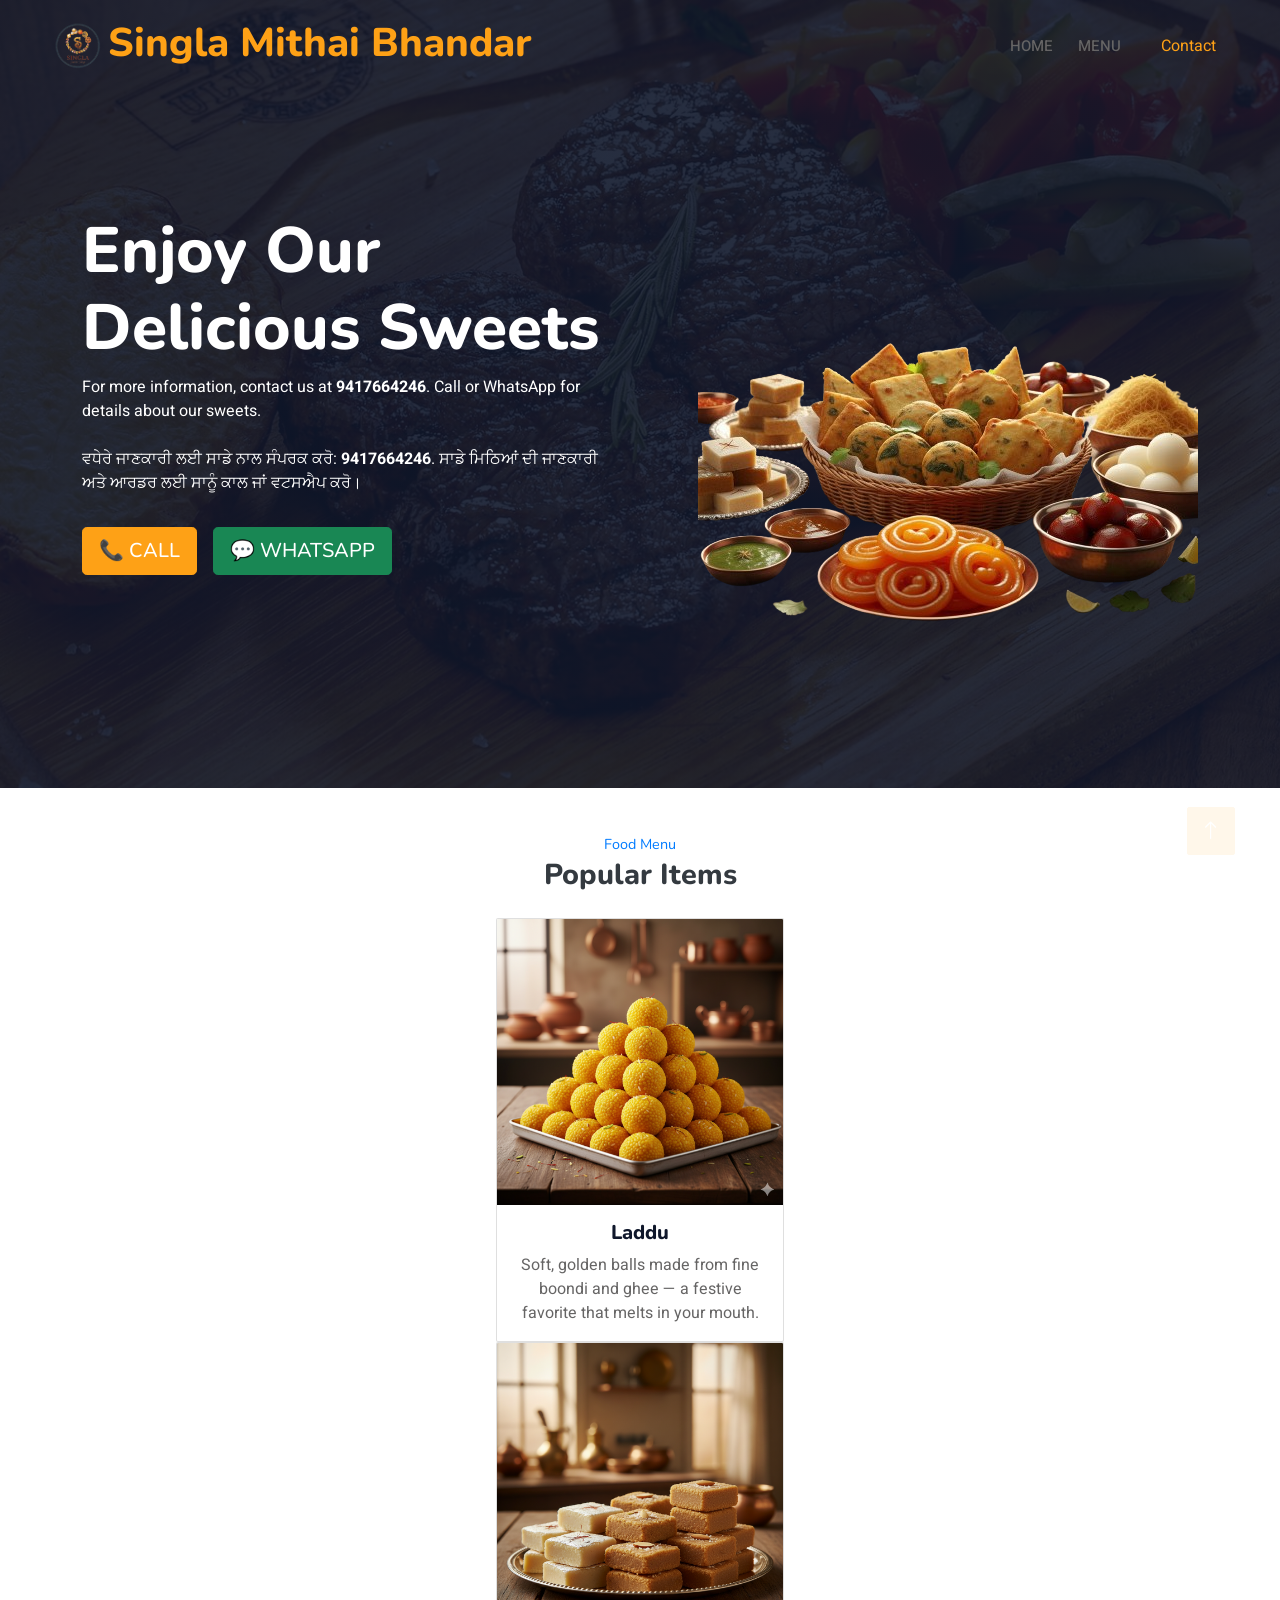
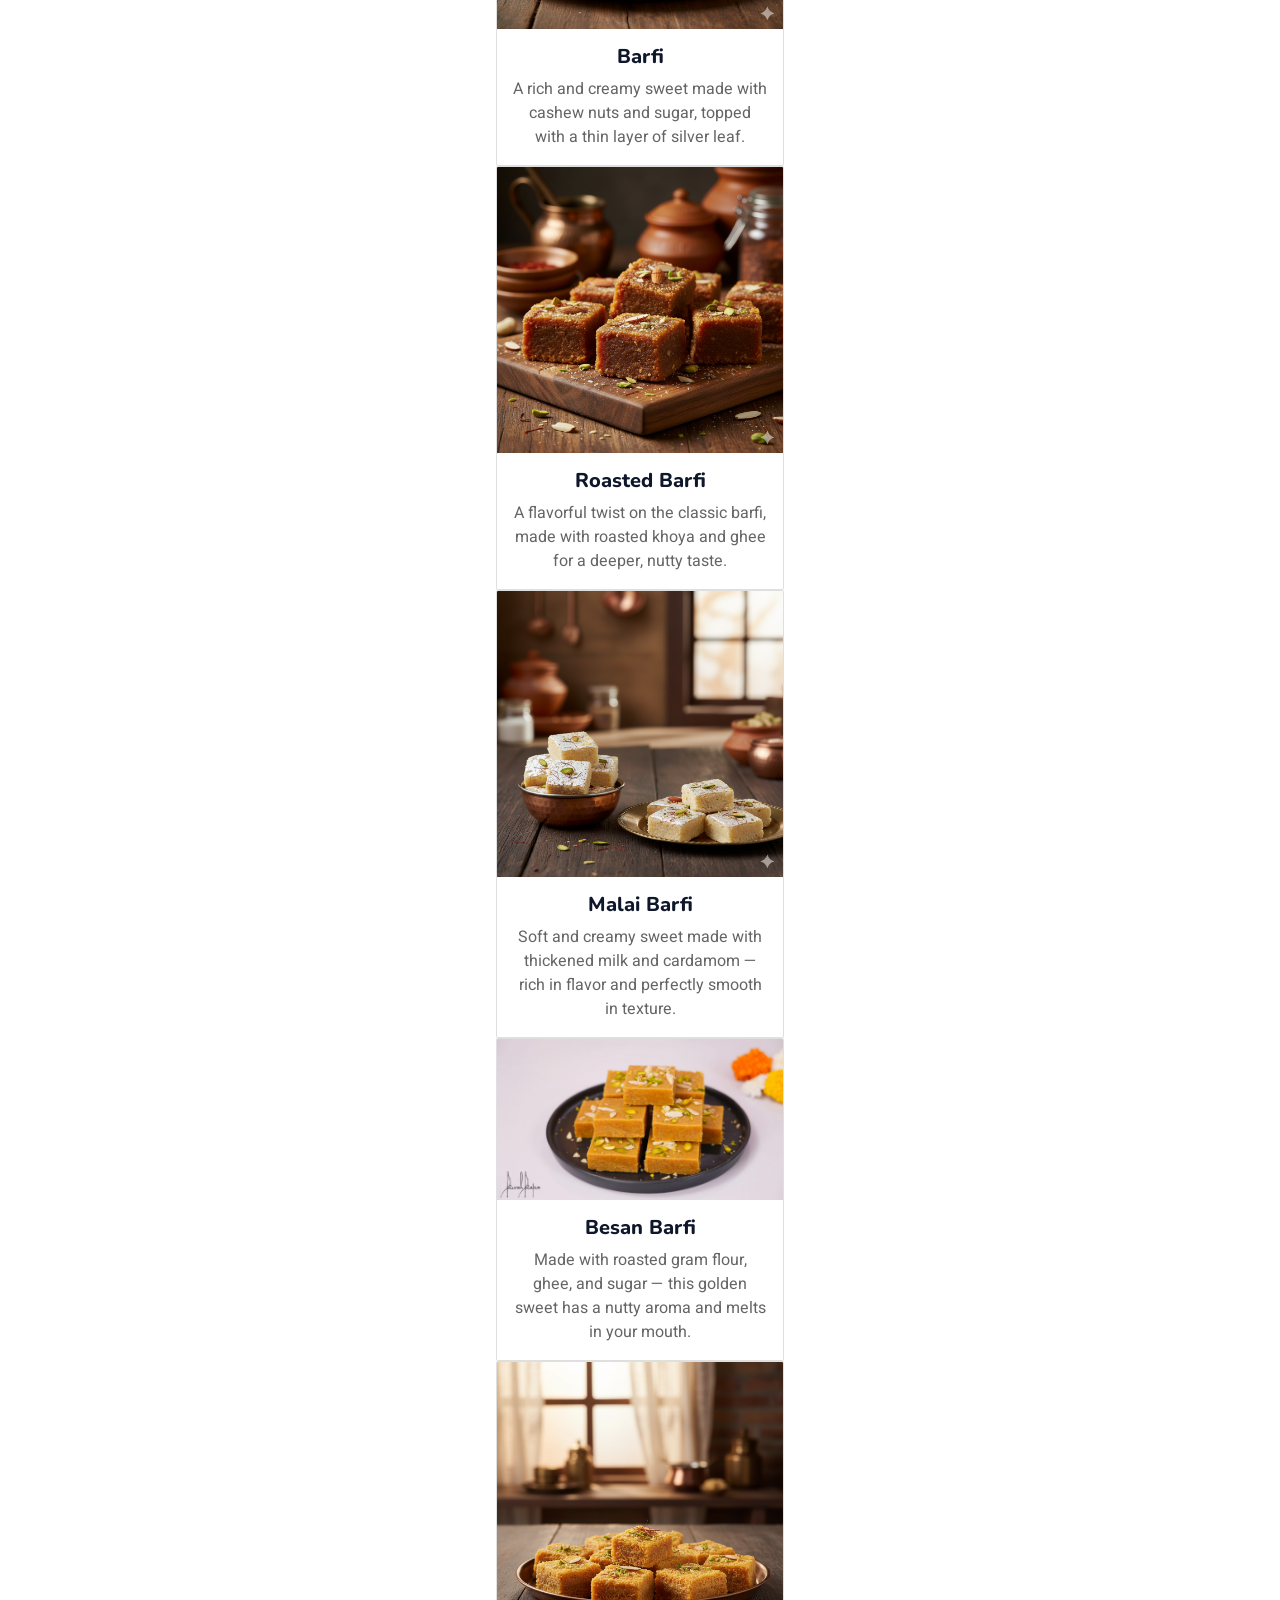
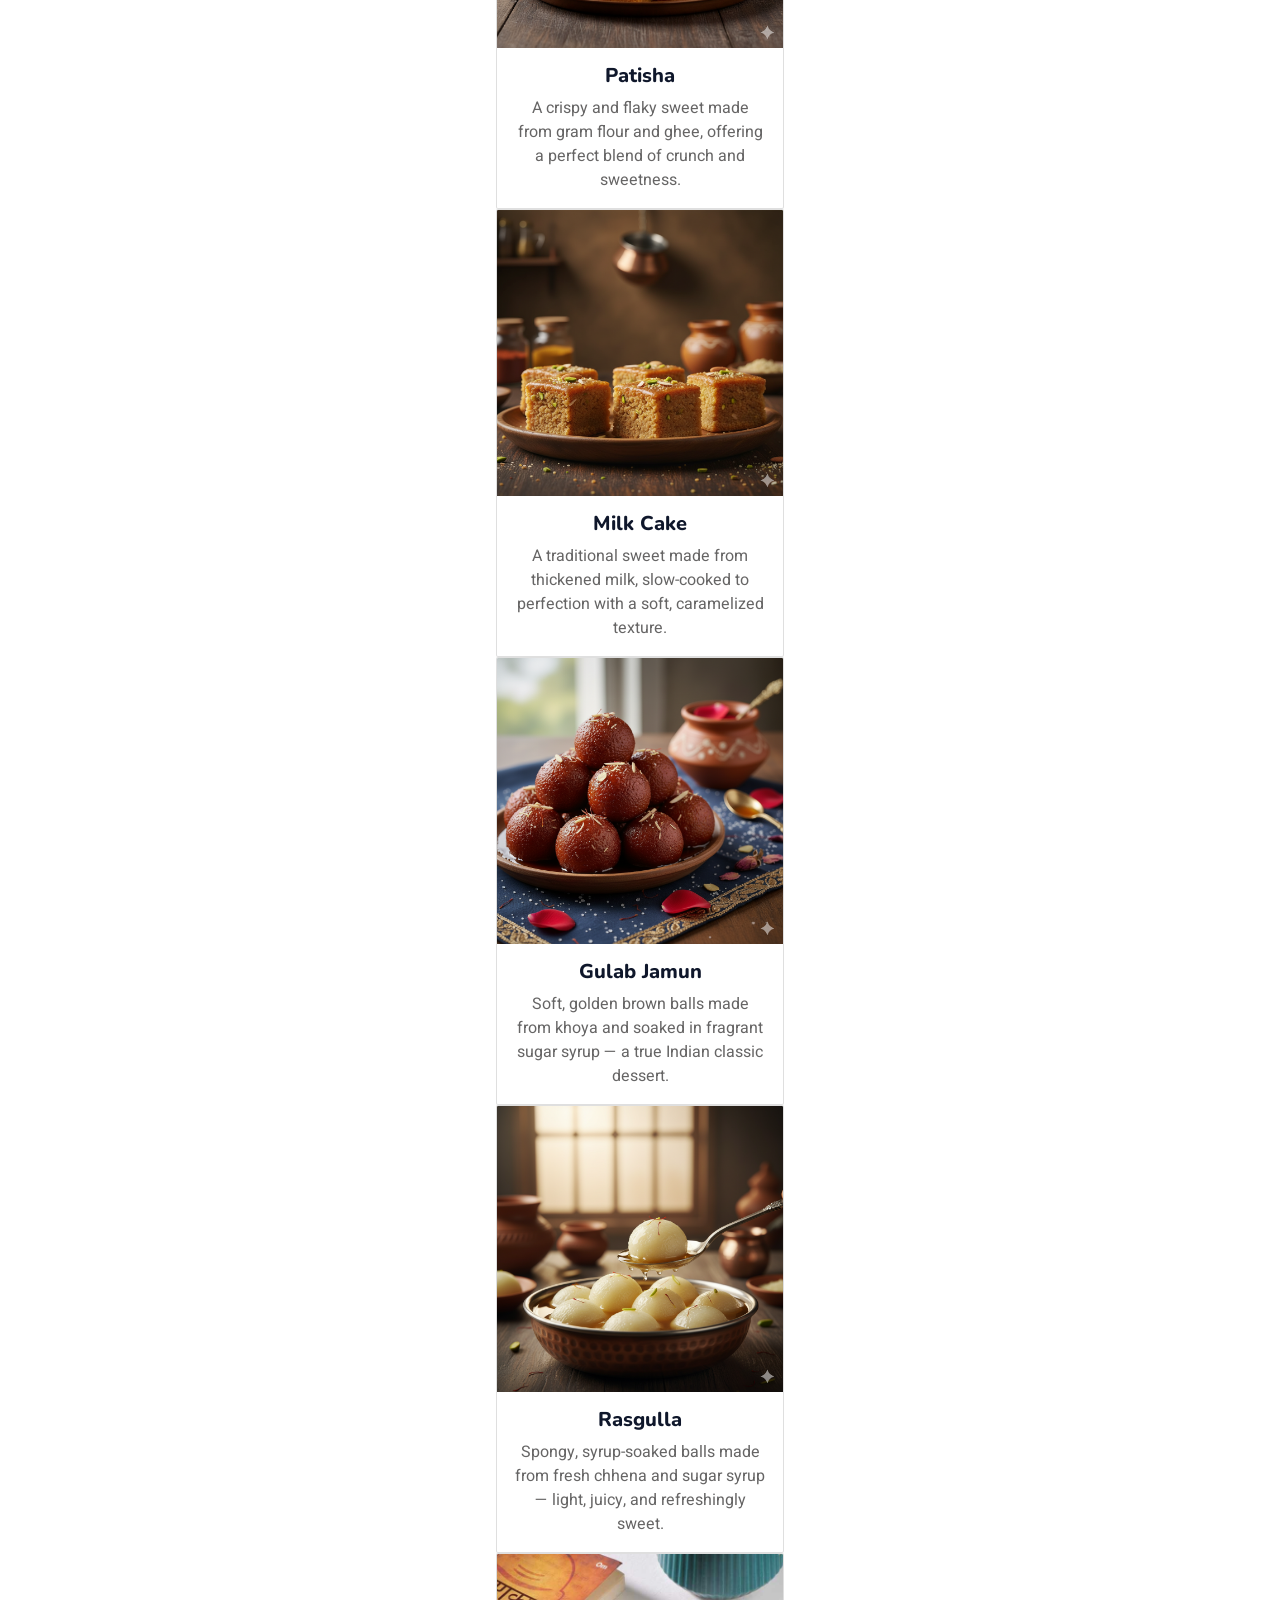
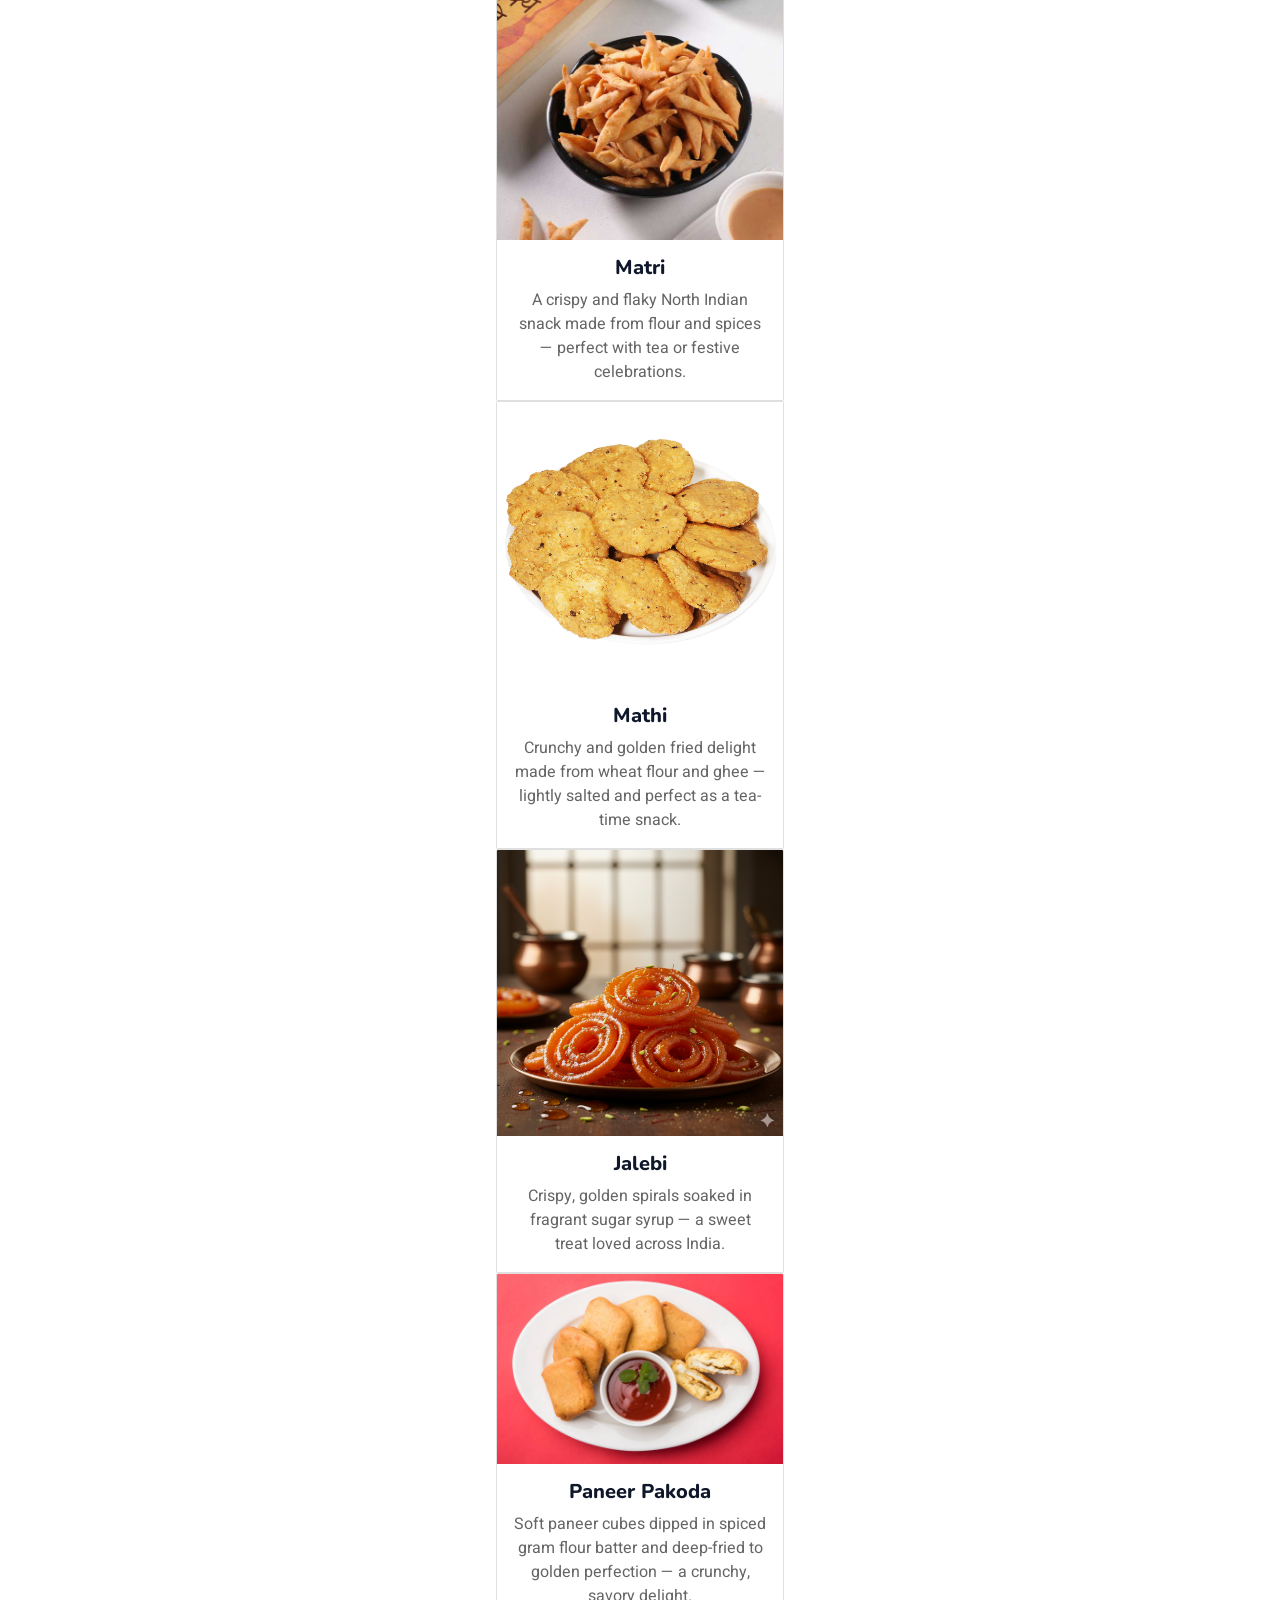
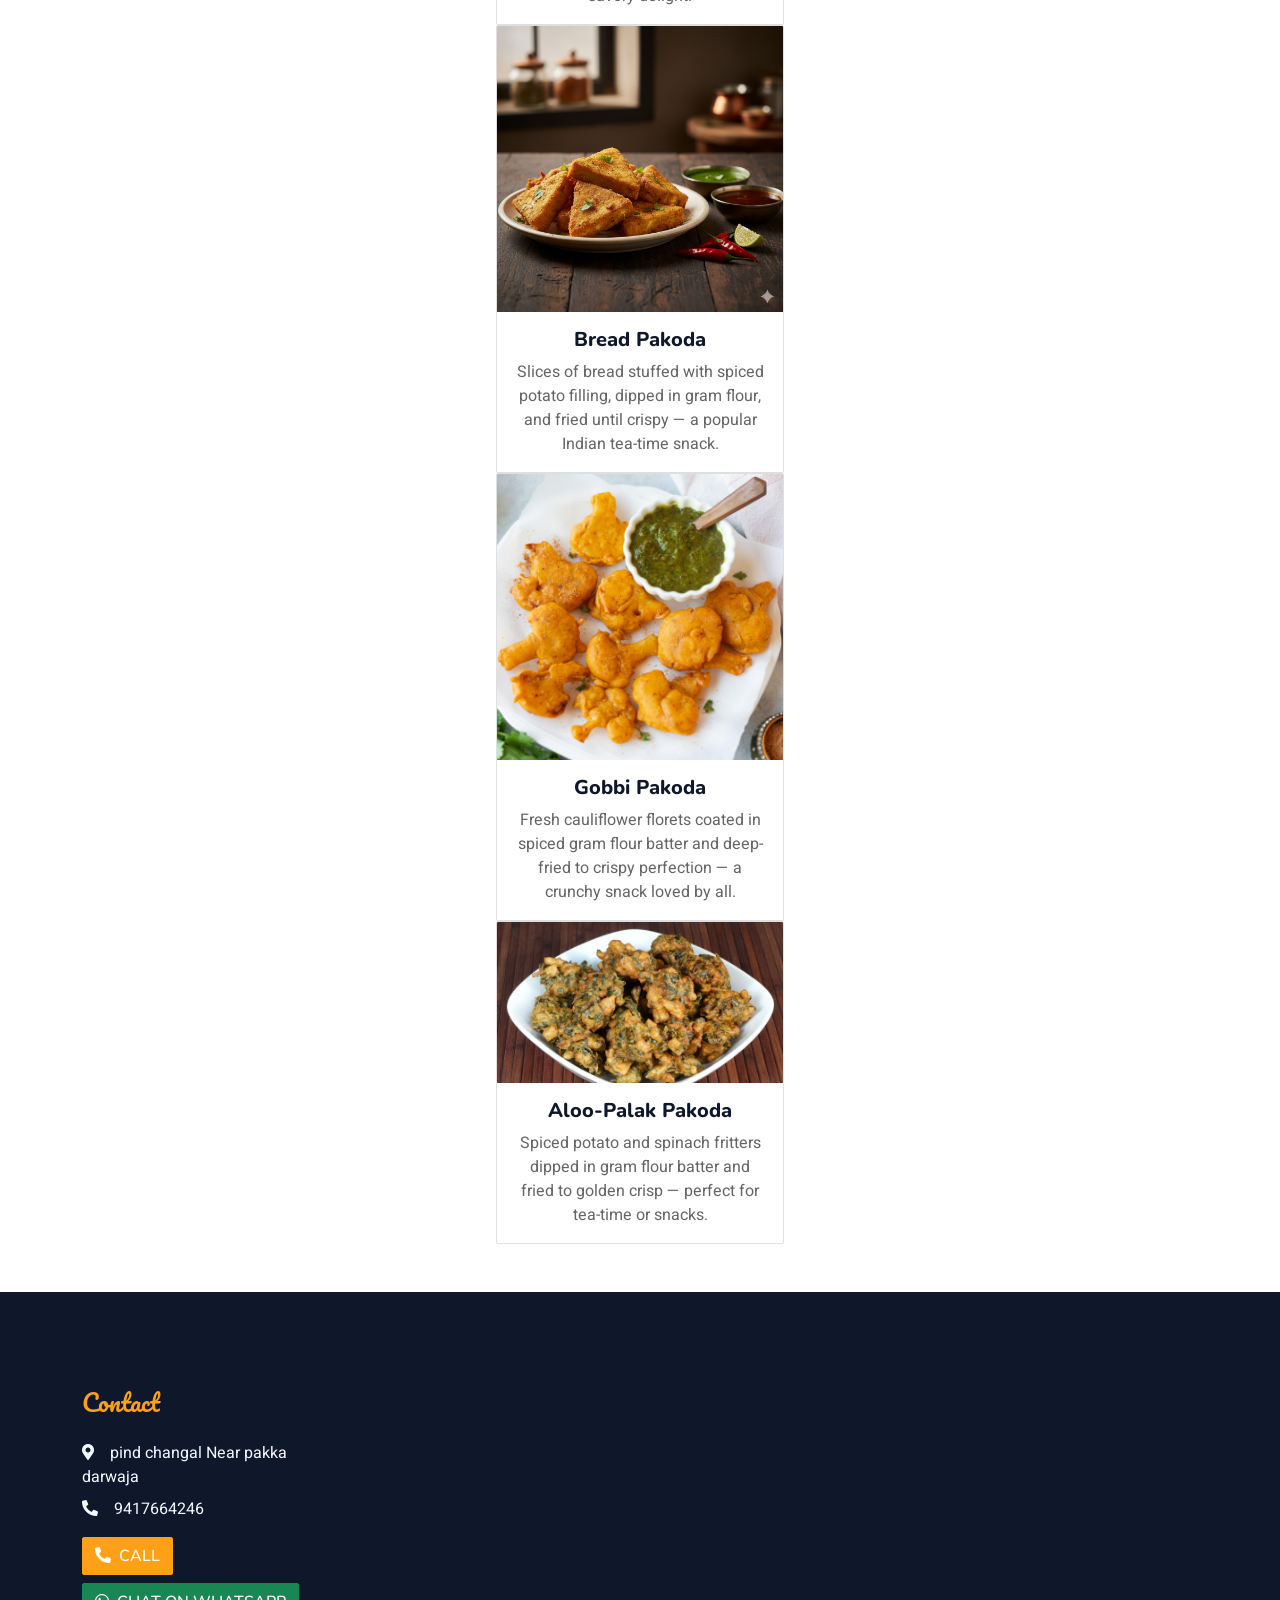
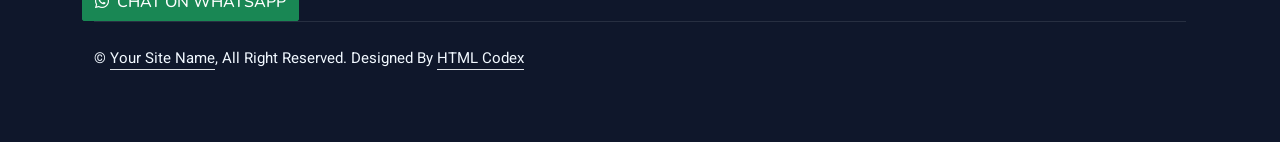
<file: index.html>
<!DOCTYPE html>
<html lang="en">

<head>
    <meta charset="utf-8">

    <!-- Page Title -->
    <title>Singla Mittal Bhandar</title>

    <!-- Basic Meta Tags -->
    <meta name="viewport" content="width=device-width, initial-scale=1.0">

    <meta name="keywords"
          content="Singla Mittal Bhandar, sweets, mithai">

    <meta name="description"
          content="Welcome to Singla Mittal Bhandar. Explore our products and services.">


    <!-- Facebook / WhatsApp / Social Media Preview -->
    <meta property="og:title"
          content="Singla Mittal Bhandar">

    <meta property="og:description"
          content="Welcome to Singla Mittal Bhandar. Explore our products and services.">

    <meta property="og:type"
          content="website">

    <meta property="og:url"
          content="https://singla-site.pages.dev/">

    <meta property="og:image"
          content="https://singla-site.pages.dev/img/facebook.jpg">

    <meta property="og:image:width"
          content="1200">

    <meta property="og:image:height"
          content="630">

    <meta property="og:image:alt"
          content="Singla Mittal Bhandar">

    <meta property="og:site_name"
          content="Singla Mittal Bhandar">


    <!-- Favicon -->
    <link href="img/favicon.ico" rel="icon">


    <!-- Google Web Fonts -->
    <link rel="preconnect" href="https://fonts.googleapis.com">

    <link rel="preconnect"
          href="https://fonts.gstatic.com"
          crossorigin>

    <link
        href="https://fonts.googleapis.com/css2?family=Heebo:wght@400;500;600&family=Nunito:wght@600;700;800&family=Pacifico&display=swap"
        rel="stylesheet">


    <!-- Icon Font Stylesheet -->
    <link
        href="https://cdnjs.cloudflare.com/ajax/libs/font-awesome/5.10.0/css/all.min.css"
        rel="stylesheet">

    <link
        href="https://cdn.jsdelivr.net/npm/bootstrap-icons@1.4.1/font/bootstrap-icons.css"
        rel="stylesheet">


    <!-- Libraries Stylesheet -->
    <link href="lib/animate/animate.min.css"
          rel="stylesheet">

    <link href="lib/owlcarousel/assets/owl.carousel.min.css"
          rel="stylesheet">

    <link href="lib/tempusdominus/css/tempusdominus-bootstrap-4.min.css"
          rel="stylesheet">


    <!-- Customized Bootstrap Stylesheet -->
    <link href="css/bootstrap.min.css"
          rel="stylesheet">


    <!-- Template Stylesheet -->
    <link href="css/style.css"
          rel="stylesheet">

</head>
<body>
    <div class="container-xxl bg-white p-0">
        <!-- Spinner Start -->
        <div id="spinner"
            class="show bg-white position-fixed translate-middle w-100 vh-100 top-50 start-50 d-flex align-items-center justify-content-center">
            <div class="spinner-border text-primary" style="width: 3rem; height: 3rem;" role="status">
                <span class="sr-only">Loading...</span>
            </div>
        </div>
        <!-- Spinner End -->


        <!-- Navbar & Hero Start -->
        <div class="container-xxl position-relative p-0">
            <nav class="navbar navbar-expand-lg navbar-dark bg-dark px-4 px-lg-5 py-3 py-lg-0">
                <a href="" class="navbar-brand p-0">
                    <h1 class="text-primary m-0"><img src="img/logo.png" alt="Logo">Singla Mithai Bhandar</h1>

                </a>
                <!-- <button class="navbar-toggler" type="button" data-bs-toggle="collapse" data-bs-target="#navbarCollapse">
                    <span class="fa fa-bars"></span>
                </button> -->
                <div class="collapse navbar-collapse" id="navbarCollapse">
                    <div class="navbar-nav ms-auto py-0 pe-4">
                        <a href="index.html" class="nav-item nav-link active">Home</a>
                        <a href="menu.html" class="nav-item nav-link">Menu</a>
                    </div>
                    <a href="contact.html" class="nav-item nav-link">Contact</a>
            </nav>

            <div class="container-xxl py-5 bg-dark hero-header mb-5">
                <div class="container my-5 py-5">
                    <div class="row align-items-center g-5">
                        <div class="col-lg-6 text-center text-lg-start">
                            <h1 class="display-3 text-white animated slideInLeft">Enjoy Our<br>Delicious Sweets</h1>

                            <p class="text-white animated slideInLeft mb-4 pb-2">
                                For more information, contact us at <strong>9417664246</strong>. Call or WhatsApp for
                                details about our sweets.<br><br>
                                ਵਧੇਰੇ ਜਾਣਕਾਰੀ ਲਈ ਸਾਡੇ ਨਾਲ ਸੰਪਰਕ ਕਰੋ: <strong>9417664246</strong>. ਸਾਡੇ ਮਿਠਿਆਂ ਦੀ ਜਾਣਕਾਰੀ
                                ਅਤੇ ਆਰਡਰ ਲਈ ਸਾਨੂੰ ਕਾਲ ਜਾਂ ਵਟਸਐਪ ਕਰੋ।
                            </p>

                            <div class="d-flex gap-3 flex-wrap">
                                <!-- Call Button -->
                                <a href="tel:9417664246" class="btn btn-primary btn-lg animated slideInLeft">
                                    📞 Call
                                </a>
                                <!-- WhatsApp Chat Button -->
                                <a href="https://wa.me/919417664246" target="_blank"
                                    class="btn btn-success btn-lg animated slideInLeft">
                                    💬 WhatsApp
                                </a>
                            </div>
                        </div>

                        <div class="col-lg-6 text-center text-lg-end overflow-hidden">
                            <img class="img-fluid" src="img/all_sweets-removebg-preview.png" alt="">
                        </div>
                    </div>
                </div>
            </div>
        </div>
        <!-- Navbar & Hero End -->








        <!-- Menu Start -->
         <div class="container">
  <div style="text-align: center; margin-bottom: 25px;">
    <h5 style="color: #007bff; font-weight: normal; margin-bottom: 5px; font-size: 0.9rem;">Food Menu</h5>
    <h1 style="font-size: 1.8rem; color: #343a40; margin-bottom: 0;">Popular Items</h1>
  </div>

<div class="card mx-auto text-center" style="width: 18rem;">
  <!-- Image opens in new tab -->
  <a href="img/laddu.png" target="_blank">
    <img src="img/laddu.png" class="card-img-top d-block mx-auto" alt="Laddu Image" style="max-width: 100%; height: auto; cursor: pointer;">
  </a>

  <div class="card-body">
    <h5 class="card-title">Laddu</h5>
    <p class="card-text">
      Soft, golden balls made from fine boondi and ghee — a festive favorite that melts in your mouth.
    </p>
  </div>
</div>


<div class="card mx-auto text-center" style="width: 18rem;">
  <!-- Image opens in new tab -->
  <a href="img/barfi_image.png" target="_blank">
    <img src="img/barfi_image.png" class="card-img-top d-block mx-auto" alt="Barfi Image" style="max-width: 100%; height: auto; cursor: pointer;">
  </a>

  <div class="card-body">
    <h5 class="card-title"> Barfi</h5>
    <p class="card-text">
      A rich and creamy sweet made with cashew nuts and sugar, topped with a thin layer of silver leaf.
    </p>
  </div>
</div>

<div class="card mx-auto text-center" style="width: 18rem;">
  <!-- Image opens in new tab -->
  <a href="img/rosted_barfi.png" target="_blank">
    <img src="img/rosted_barfi.png" class="card-img-top d-block mx-auto" alt="Roasted Barfi Image" style="max-width: 100%; height: auto; cursor: pointer;">
  </a>

  <div class="card-body">
    <h5 class="card-title">Roasted Barfi</h5>
    <p class="card-text">
      A flavorful twist on the classic barfi, made with roasted khoya and ghee for a deeper, nutty taste.
    </p>
  </div>
</div>


<div class="card mx-auto text-center" style="width: 18rem;">
  <!-- Image opens in new tab -->
  <a href="img/malai barfi.png" target="_blank">
    <img src="img/malai barfi.png" class="card-img-top d-block mx-auto" alt="Malai Barfi Image" style="max-width: 100%; height: auto; cursor: pointer;">
  </a>

  <div class="card-body">
    <h5 class="card-title">Malai Barfi</h5>
    <p class="card-text">
      Soft and creamy sweet made with thickened milk and cardamom — rich in flavor and perfectly smooth in texture.
    </p>
  </div>
</div>

<div class="card mx-auto text-center" style="width: 18rem;">
  <!-- Image opens in new tab -->
  <a href="img/besan_barfi.jpg" target="_blank">
    <img src="img/besan_barfi.jpg" class="card-img-top d-block mx-auto" alt="Besan Barfi Image" style="max-width: 100%; height: auto; cursor: pointer;">
  </a>

  <div class="card-body">
    <h5 class="card-title">Besan Barfi</h5>
    <p class="card-text">
      Made with roasted gram flour, ghee, and sugar — this golden sweet has a nutty aroma and melts in your mouth.
    </p>
  </div>
</div>


<div class="card mx-auto text-center" style="width: 18rem;">
  <!-- Image opens in new tab -->
  <a href="img/patisha.png" target="_blank">
    <img src="img/patisha.png" class="card-img-top d-block mx-auto" alt="Patisha Image" style="max-width: 100%; height: auto; cursor: pointer;">
  </a>

  <div class="card-body">
    <h5 class="card-title">Patisha</h5>
    <p class="card-text">
      A crispy and flaky sweet made from gram flour and ghee, offering a perfect blend of crunch and sweetness.
    </p>
  </div>
</div>

<div class="card mx-auto text-center" style="width: 18rem;">
  <!-- Image opens in new tab -->
  <a href="img/milk_cake.png" target="_blank">
    <img src="img/milk_cake.png" class="card-img-top d-block mx-auto" alt="Milk Cake Image" style="max-width: 100%; height: auto; cursor: pointer;">
  </a>

  <div class="card-body">
    <h5 class="card-title">Milk Cake</h5>
    <p class="card-text">
      A traditional sweet made from thickened milk, slow-cooked to perfection with a soft, caramelized texture.
    </p>
  </div>
</div>


<div class="card mx-auto text-center" style="width: 18rem;">
  <!-- Image opens in new tab -->
  <a href="img/gulab jamun.png" target="_blank">
    <img src="img/gulab jamun.png" class="card-img-top d-block mx-auto" alt="Gulab Jamun Image" style="max-width: 100%; height: auto; cursor: pointer;">
  </a>

  <div class="card-body">
    <h5 class="card-title">Gulab Jamun</h5>
    <p class="card-text">
      Soft, golden brown balls made from khoya and soaked in fragrant sugar syrup — a true Indian classic dessert.
    </p>
  </div>
</div>

<div class="card mx-auto text-center" style="width: 18rem;">
  <!-- Image opens in new tab -->
  <a href="img/ras gulla.png" target="_blank">
    <img src="img/ras gulla.png" class="card-img-top d-block mx-auto" alt="Rasgulla Image" style="max-width: 100%; height: auto; cursor: pointer;">
  </a>

  <div class="card-body">
    <h5 class="card-title">Rasgulla</h5>
    <p class="card-text">
      Spongy, syrup-soaked balls made from fresh chhena and sugar syrup — light, juicy, and refreshingly sweet.
    </p>
  </div>
</div>




<div class="card mx-auto text-center" style="width: 18rem;">
  <!-- Image opens in new tab -->
  <a href="img/matri.jpg" target="_blank">
    <img src="img/matri.jpg" class="card-img-top d-block mx-auto" alt="Matri Image" style="max-width: 100%; height: auto; cursor: pointer;">
  </a>

  <div class="card-body">
    <h5 class="card-title">Matri</h5>
    <p class="card-text">
      A crispy and flaky North Indian snack made from flour and spices — perfect with tea or festive celebrations.
    </p>
  </div>
</div>

<div class="card mx-auto text-center" style="width: 18rem;">
  <!-- Image opens in new tab -->
  <a href="img/mathi.jpeg" target="_blank">
    <img src="img/mathi.jpeg" class="card-img-top d-block mx-auto" alt="Mathi Image" style="max-width: 100%; height: auto; cursor: pointer;">
  </a>

  <div class="card-body">
    <h5 class="card-title">Mathi</h5>
    <p class="card-text">
      Crunchy and golden fried delight made from wheat flour and ghee — lightly salted and perfect as a tea-time snack.
    </p>
  </div>
</div>

<div class="card mx-auto text-center" style="width: 18rem;">
  <!-- Image opens in new tab -->
  <a href="img/jalebi.png" target="_blank">
    <img src="img/jalebi.png" class="card-img-top d-block mx-auto" alt="Jalebi Image" style="max-width: 100%; height: auto; cursor: pointer;">
  </a>

  <div class="card-body">
    <h5 class="card-title">Jalebi</h5>
    <p class="card-text">
      Crispy, golden spirals soaked in fragrant sugar syrup — a sweet treat loved across India.
    </p>
  </div>
</div>


<div class="card mx-auto text-center" style="width: 18rem;">
  <!-- Image opens in new tab -->
  <a href="img/paneer_pkoda.jpg" target="_blank">
    <img src="img/paneer_pkoda.jpg" class="card-img-top d-block mx-auto" alt="Paneer Pakoda Image" style="max-width: 100%; height: auto; cursor: pointer;">
  </a>

  <div class="card-body">
    <h5 class="card-title">Paneer Pakoda</h5>
    <p class="card-text">
      Soft paneer cubes dipped in spiced gram flour batter and deep-fried to golden perfection — a crunchy, savory delight.
    </p>
  </div>
</div>

<div class="card mx-auto text-center" style="width: 18rem;">
  <!-- Image opens in new tab -->
  <a href="img/bread_pkoda.png" target="_blank">
    <img src="img/bread_pkoda.png" class="card-img-top d-block mx-auto" alt="Bread Pakoda Image" style="max-width: 100%; height: auto; cursor: pointer;">
  </a>

  <div class="card-body">
    <h5 class="card-title">Bread Pakoda</h5>
    <p class="card-text">
      Slices of bread stuffed with spiced potato filling, dipped in gram flour, and fried until crispy — a popular Indian tea-time snack.
    </p>
  </div>
</div>


  <div class="card mx-auto text-center" style="width: 18rem;">
  <!-- Image opens in new tab -->
  <a href="img/gobbi_pkoda.jpg" target="_blank">
    <img src="img/gobbi_pkoda.jpg" class="card-img-top d-block mx-auto" alt="Gobbi Pakoda Image" style="max-width: 100%; height: auto; cursor: pointer;">
  </a>

  <div class="card-body">
    <h5 class="card-title">Gobbi Pakoda</h5>
    <p class="card-text">
      Fresh cauliflower florets coated in spiced gram flour batter and deep-fried to crispy perfection — a crunchy snack loved by all.
    </p>
  </div>
</div>

<div class="card mx-auto text-center" style="width: 18rem;">
  <!-- Image opens in new tab -->
  <a href="img/allu_palak_pkoda.jpg" target="_blank">
    <img src="img/allu_palak_pkoda.jpg" class="card-img-top d-block mx-auto" alt="Aloo Palak Pakoda Image" style="max-width: 100%; height: auto; cursor: pointer;">
  </a>

  <div class="card-body">
    <h5 class="card-title">Aloo-Palak Pakoda</h5>
    <p class="card-text">
      Spiced potato and spinach fritters dipped in gram flour batter and fried to golden crisp — perfect for tea-time or snacks.
    </p>
  </div>
</div>
</div>
        
        <!-- Menu End -->



        
        <!-- Footer Start -->
        <div class="container-fluid bg-dark text-light footer pt-5 mt-5 wow fadeIn" data-wow-delay="0.1s">
            <div class="container py-5">
             <div class="row g-5">
    <div class="col-12 col-md-6 col-lg-3">
        <h4 class="section-title ff-secondary text-start text-primary fw-normal mb-4">Contact</h4>
        <p class="mb-2"><i class="fa fa-map-marker-alt me-3"></i>pind changal Near pakka darwaja</p>
        <p class="mb-2"><i class="fa fa-phone-alt me-3"></i>9417664246</p>

        <!-- Buttons -->
        <div class="d-flex flex-wrap gap-2 mt-3">
            <!-- Call Button -->
            <a href="tel:9417664246" class="btn btn-primary">
                <i class="fa fa-phone-alt me-2"></i>Call
            </a>

            <!-- WhatsApp Button -->
            <a href="https://wa.me/919417664246" target="_blank" class="btn btn-success">
                <i class="fab fa-whatsapp me-2"></i>Chat on WhatsApp
            </a>
        </div>
    </div>
</div>

            <div class="container">
                <div class="copyright">
                    <div class="row">
                        <div class="col-md-6 text-center text-md-start mb-3 mb-md-0">
                            &copy; <a class="border-bottom" href="#">Your Site Name</a>, All Right Reserved.

                            <!--/*** This template is free as long as you keep the footer author’s credit link/attribution link/backlink. If you'd like to use the template without the footer author’s credit link/attribution link/backlink, you can purchase the Credit Removal License from "https://htmlcodex.com/credit-removal". Thank you for your support. ***/-->
                            Designed By <a class="border-bottom" href="https://htmlcodex.com">HTML Codex</a>
                        </div>
                    </div>
                </div>
            </div>
        </div>
        <!-- Footer End -->


        <!-- Back to Top -->
        <a href="#" class="btn btn-lg btn-primary btn-lg-square back-to-top"><i class="bi bi-arrow-up"></i></a>
    </div>

    <!-- JavaScript Libraries -->
    <script src="https://code.jquery.com/jquery-3.4.1.min.js"></script>
    <script src="https://cdn.jsdelivr.net/npm/bootstrap@5.0.0/dist/js/bootstrap.bundle.min.js"></script>
    <script src="lib/wow/wow.min.js"></script>
    <script src="lib/easing/easing.min.js"></script>
    <script src="lib/waypoints/waypoints.min.js"></script>
    <script src="lib/counterup/counterup.min.js"></script>
    <script src="lib/owlcarousel/owl.carousel.min.js"></script>
    <script src="lib/tempusdominus/js/moment.min.js"></script>
    <script src="lib/tempusdominus/js/moment-timezone.min.js"></script>
    <script src="lib/tempusdominus/js/tempusdominus-bootstrap-4.min.js"></script>

    <!-- Template Javascript -->
    <script src="js/main.js"></script>
</body>


</html>
</file>
<file: css/style.css>
********* Template CSS *********
:root {
    --primary: #FEA116;
    --light: #F1F8FF;
    --dark: #0F172B;
}

.ff-secondary {
    font-family: 'Pacifico', cursive;
}

.fw-medium {
    font-weight: 600 !important;
}

.fw-semi-bold {
    font-weight: 700 !important;
}

.back-to-top {
    position: fixed;
    display: none;
    right: 45px;
    bottom: 45px;
    z-index: 99;
}


/*** Spinner ***/
#spinner {
    opacity: 0;
    visibility: hidden;
    transition: opacity .5s ease-out, visibility 0s linear .5s;
    z-index: 99999;
}

#spinner.show {
    transition: opacity .5s ease-out, visibility 0s linear 0s;
    visibility: visible;
    opacity: 1;
}


/*** Button ***/
.btn {
    font-family: 'Nunito', sans-serif;
    font-weight: 500;
    text-transform: uppercase;
    transition: .5s;
}

.btn.btn-primary,
.btn.btn-secondary {
    color: #FFFFFF;
}

.btn-square {
    width: 38px;
    height: 38px;
}

.btn-sm-square {
    width: 32px;
    height: 32px;
}

.btn-lg-square {
    width: 48px;
    height: 48px;
}

.btn-square,
.btn-sm-square,
.btn-lg-square {
    padding: 0;
    display: flex;
    align-items: center;
    justify-content: center;
    font-weight: normal;
    border-radius: 2px;
}


/*** Navbar ***/
.navbar-dark .navbar-nav .nav-link {
    position: relative;
    margin-left: 25px;
    padding: 35px 0;
    font-size: 15px;
    color: var(--light) !important;
    text-transform: uppercase;
    font-weight: 500;
    outline: none;
    transition: .5s;
}

.sticky-top.navbar-dark .navbar-nav .nav-link {
    padding: 20px 0;
}

.navbar-dark .navbar-nav .nav-link:hover,
.navbar-dark .navbar-nav .nav-link.active {
    color: var(--primary) !important;
}

.navbar-dark .navbar-brand img {
    max-height: 60px;
    transition: .5s;
}

.sticky-top.navbar-dark .navbar-brand img {
    max-height: 45px;
}

@media (max-width: 991.98px) {
    .sticky-top.navbar-dark {
        position: relative;
    }

    .navbar-dark .navbar-collapse {
        margin-top: 15px;
        border-top: 1px solid rgba(255, 255, 255, .1)
    }

    .navbar-dark .navbar-nav .nav-link,
    .sticky-top.navbar-dark .navbar-nav .nav-link {
        padding: 10px 0;
        margin-left: 0;
    }

    .navbar-dark .navbar-brand img {
        max-height: 45px;
    }
}

@media (min-width: 992px) {
    .navbar-dark {
        position: absolute;
        width: 100%;
        top: 0;
        left: 0;
        z-index: 999;
        background: transparent !important;
    }
    
    .sticky-top.navbar-dark {
        position: fixed;
        background: var(--dark) !important;
    }
}


/*** Hero Header ***/
.hero-header {
    background: linear-gradient(rgba(15, 23, 43, .9), rgba(15, 23, 43, .9)), url(../img/bg-hero.jpg);
    background-position: center center;
    background-repeat: no-repeat;
    background-size: cover;
}

.hero-header img {
    animation: imgRotate 50s linear infinite;
}

@keyframes imgRotate { 
    100% { 
        transform: rotate(360deg); 
    } 
}

.breadcrumb-item + .breadcrumb-item::before {
    color: rgba(255, 255, 255, .5);
}


/*** Section Title ***/
.section-title {
    position: relative;
    display: inline-block;
}

.section-title::before {
    position: absolute;
    content: "";
    width: 45px;
    height: 2px;
    top: 50%;
    left: -55px;
    margin-top: -1px;
    background: var(--primary);
}

.section-title::after {
    position: absolute;
    content: "";
    width: 45px;
    height: 2px;
    top: 50%;
    right: -55px;
    margin-top: -1px;
    background: var(--primary);
}

.section-title.text-start::before,
.section-title.text-end::after {
    display: none;
}


/*** Service ***/
.service-item {
    box-shadow: 0 0 45px rgba(0, 0, 0, .08);
    transition: .5s;
}

.service-item:hover {
    background: var(--primary);
}

.service-item * {
    transition: .5s;
}

.service-item:hover * {
    color: var(--light) !important;
}


/*** Food Menu ***/
.nav-pills .nav-item .active {
    border-bottom: 2px solid var(--primary);
}


/*** Youtube Video ***/
.video {
    position: relative;
    height: 100%;
    min-height: 500px;
    background: linear-gradient(rgba(15, 23, 43, .1), rgba(15, 23, 43, .1)), url(../img/video.jpg);
    background-position: center center;
    background-repeat: no-repeat;
    background-size: cover;
}

.video .btn-play {
    position: absolute;
    z-index: 3;
    top: 50%;
    left: 50%;
    transform: translateX(-50%) translateY(-50%);
    box-sizing: content-box;
    display: block;
    width: 32px;
    height: 44px;
    border-radius: 50%;
    border: none;
    outline: none;
    padding: 18px 20px 18px 28px;
}

.video .btn-play:before {
    content: "";
    position: absolute;
    z-index: 0;
    left: 50%;
    top: 50%;
    transform: translateX(-50%) translateY(-50%);
    display: block;
    width: 100px;
    height: 100px;
    background: var(--primary);
    border-radius: 50%;
    animation: pulse-border 1500ms ease-out infinite;
}

.video .btn-play:after {
    content: "";
    position: absolute;
    z-index: 1;
    left: 50%;
    top: 50%;
    transform: translateX(-50%) translateY(-50%);
    display: block;
    width: 100px;
    height: 100px;
    background: var(--primary);
    border-radius: 50%;
    transition: all 200ms;
}

.video .btn-play img {
    position: relative;
    z-index: 3;
    max-width: 100%;
    width: auto;
    height: auto;
}

.video .btn-play span {
    display: block;
    position: relative;
    z-index: 3;
    width: 0;
    height: 0;
    border-left: 32px solid var(--dark);
    border-top: 22px solid transparent;
    border-bottom: 22px solid transparent;
}

@keyframes pulse-border {
    0% {
        transform: translateX(-50%) translateY(-50%) translateZ(0) scale(1);
        opacity: 1;
    }

    100% {
        transform: translateX(-50%) translateY(-50%) translateZ(0) scale(1.5);
        opacity: 0;
    }
}

#videoModal {
    z-index: 99999;
}

#videoModal .modal-dialog {
    position: relative;
    max-width: 800px;
    margin: 60px auto 0 auto;
}

#videoModal .modal-body {
    position: relative;
    padding: 0px;
}

#videoModal .close {
    position: absolute;
    width: 30px;
    height: 30px;
    right: 0px;
    top: -30px;
    z-index: 999;
    font-size: 30px;
    font-weight: normal;
    color: #FFFFFF;
    background: #000000;
    opacity: 1;
}


/*** Team ***/
.team-item {
    box-shadow: 0 0 45px rgba(0, 0, 0, .08);
    height: calc(100% - 38px);
    transition: .5s;
}

.team-item img {
    transition: .5s;
}

.team-item:hover img {
    transform: scale(1.1);
}

.team-item:hover {
    height: 100%;
}

.team-item .btn {
    border-radius: 38px 38px 0 0;
}


/*** Testimonial ***/
.testimonial-carousel .owl-item .testimonial-item,
.testimonial-carousel .owl-item.center .testimonial-item * {
    transition: .5s;
}

.testimonial-carousel .owl-item.center .testimonial-item {
    background: var(--primary) !important;
    border-color: var(--primary) !important;
}

.testimonial-carousel .owl-item.center .testimonial-item * {
    color: var(--light) !important;
}

.testimonial-carousel .owl-dots {
    margin-top: 24px;
    display: flex;
    align-items: flex-end;
    justify-content: center;
}

.testimonial-carousel .owl-dot {
    position: relative;
    display: inline-block;
    margin: 0 5px;
    width: 15px;
    height: 15px;
    border: 1px solid #CCCCCC;
    border-radius: 15px;
    transition: .5s;
}

.testimonial-carousel .owl-dot.active {
    background: var(--primary);
    border-color: var(--primary);
}


/*** Footer ***/
.footer .btn.btn-social {
    margin-right: 5px;
    width: 35px;
    height: 35px;
    display: flex;
    align-items: center;
    justify-content: center;
    color: var(--light);
    border: 1px solid #FFFFFF;
    border-radius: 35px;
    transition: .3s;
}

.footer .btn.btn-social:hover {
    color: var(--primary);
}

.footer .btn.btn-link {
    display: block;
    margin-bottom: 5px;
    padding: 0;
    text-align: left;
    color: #FFFFFF;
    font-size: 15px;
    font-weight: normal;
    text-transform: capitalize;
    transition: .3s;
}

.footer .btn.btn-link::before {
    position: relative;
    content: "\f105";
    font-family: "Font Awesome 5 Free";
    font-weight: 900;
    margin-right: 10px;
}

.footer .btn.btn-link:hover {
    letter-spacing: 1px;
    box-shadow: none;
}

.footer .copyright {
    padding: 25px 0;
    font-size: 15px;
    border-top: 1px solid rgba(256, 256, 256, .1);
}

.footer .copyright a {
    color: var(--light);
}

.footer .footer-menu a {
    margin-right: 15px;
    padding-right: 15px;
    border-right: 1px solid rgba(255, 255, 255, .1);
}

.footer .footer-menu a:last-child {
    margin-right: 0;
    padding-right: 0;
    border-right: none;
}
</file>
